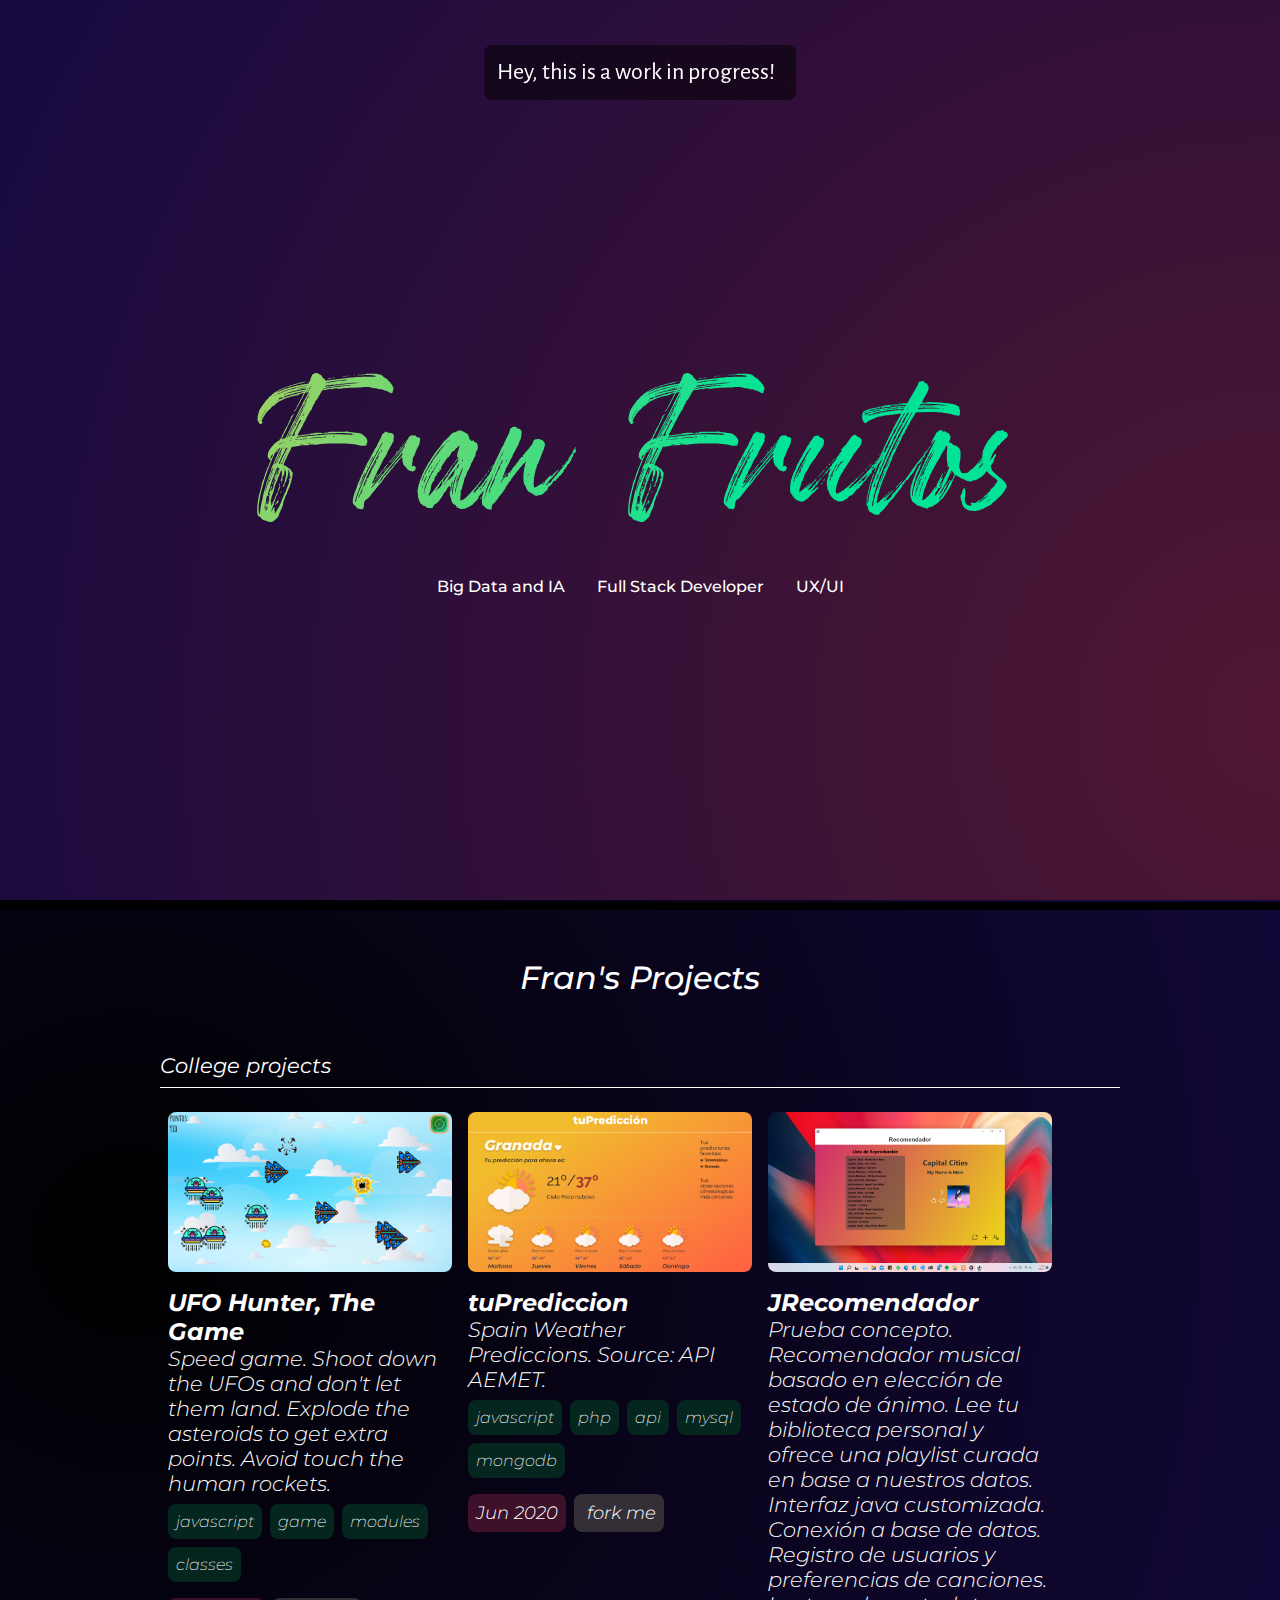
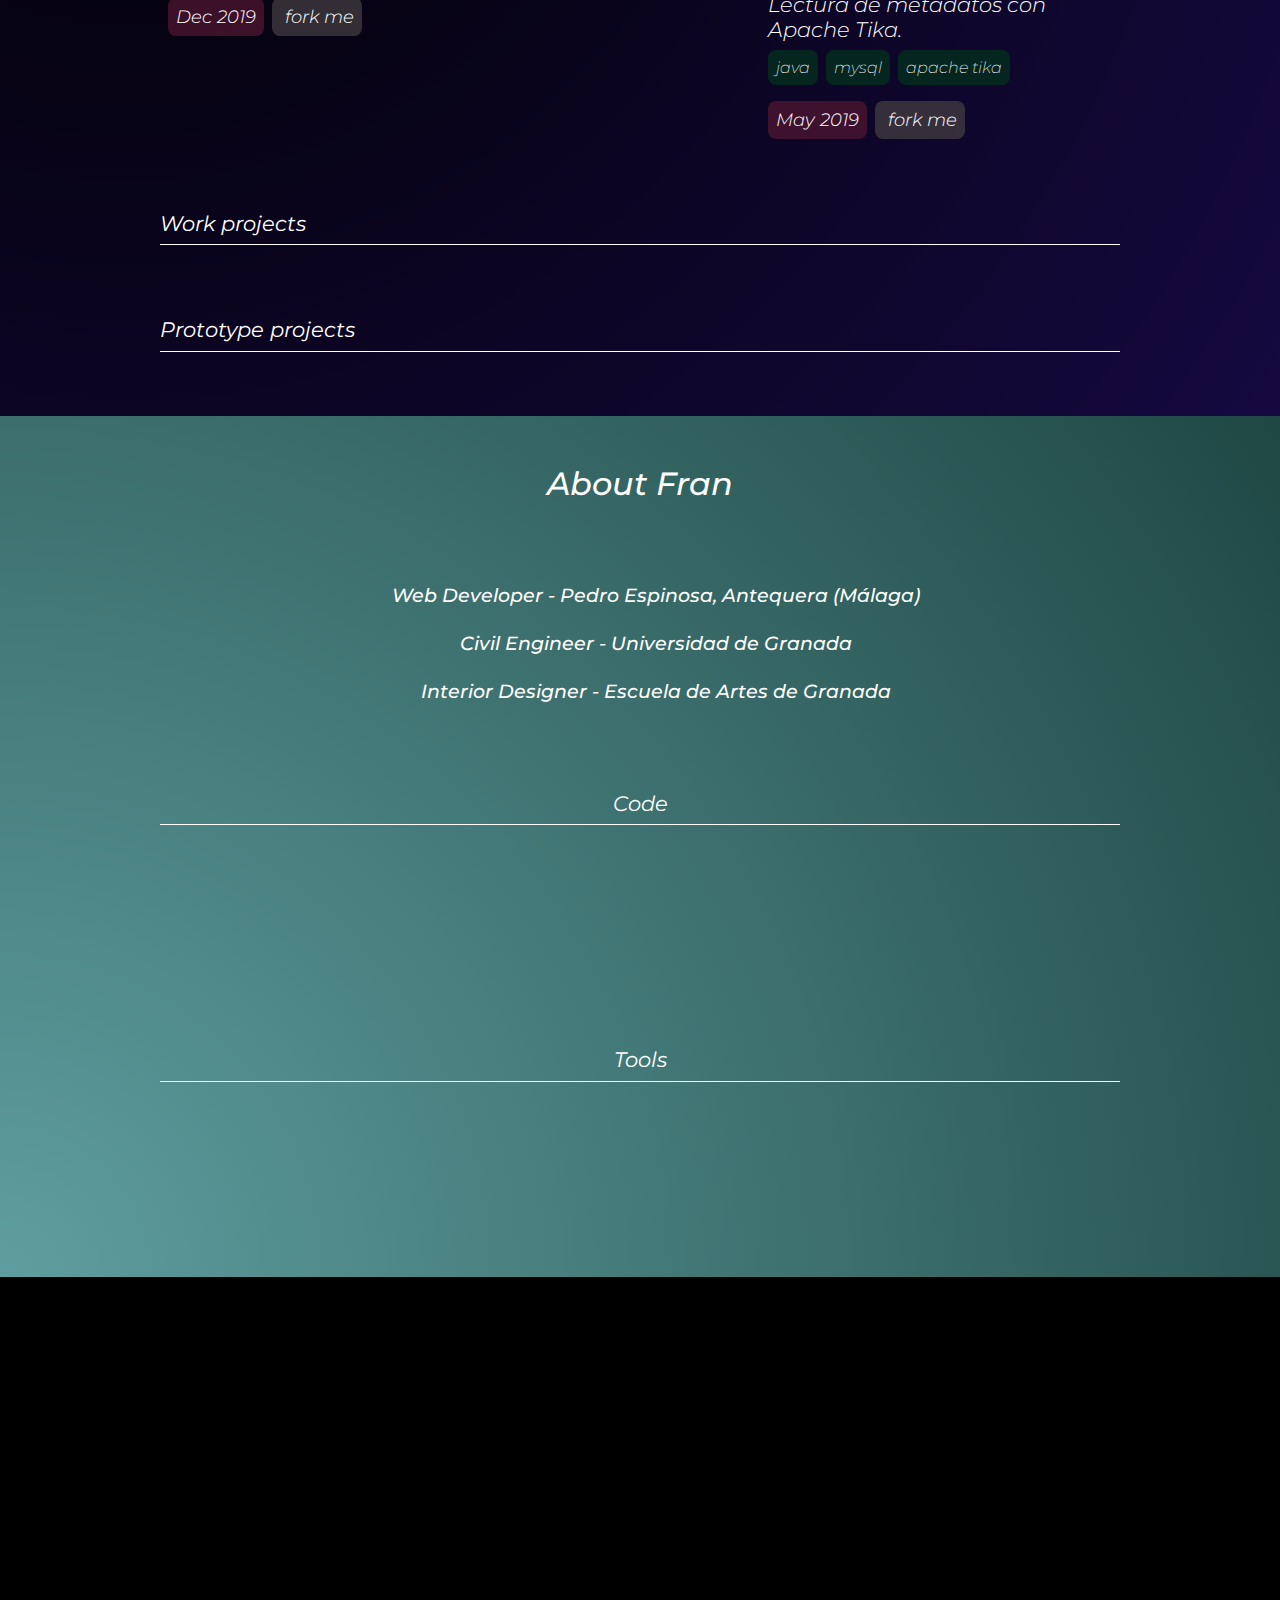
<file: index.html>
<!DOCTYPE html>
<html lang="en">
<head>
    <meta charset="UTF-8">
    <meta name="viewport" content="width=device-width, initial-scale=1.0">
    <title>FranFrutos's Porfolio </title>
    <link rel="stylesheet" href="style.css">
    <link rel="preconnect" href="https://fonts.gstatic.com">
    <link href="https://fonts.googleapis.com/css?family=Archivo+Narrow:regular,italic,500,500italic,600,600italic,700,700italic" rel="stylesheet" />
    <link href="https://fonts.googleapis.com/css?family=Montserrat:100,100italic,200,200italic,300,300italic,regular,italic,500,500italic,600,600italic,700,700italic,800,800italic,900,900italic" rel="stylesheet" />
    <link href="https://fonts.googleapis.com/css2?family=Alegreya+Sans:wght@300&display=swap" rel="stylesheet">
    <link rel="stylesheet" href="https://maxst.icons8.com/vue-static/landings/line-awesome/font-awesome-line-awesome/css/all.min.css">

    <script src="jsStyle.js" defer></script>
    <script src="js.js" defer></script>


<body>

    <div id="warning">Hey, this is a work in progress!<i class="fa fa-times close" aria-hidden="true"></i></div>
    <header>
        <div id="logo" class="">
            <!-- <img src="img/logo.svg" alt=""> -->
        </div>
        <div id="social">
            <a href="http://www.linkedin.com/in/franciscofrutos"><i class="fab fa-linkedin" aria-hidden="true"></i></a>
            <a href="http://www.github.com/franafv"><i class="fab fa-github"></i></a>
            <a href="http://www.instagram.com/infinitos.decimales"><i class="fab fa-instagram"></i></a>
            <a href="http://www.twitter.com/franafv"><i class="fab fa-twitter" aria-hidden="true"></i></a>
        </div>
    </header>
    <div class="radialFather"></div>
    <main>
        <head>
            <div id="welcome" class="ttradialFather ">
                <div id="alCentro">
                    <div id="title" class="radialBackground">Fran Frutos</div>
                    <div id="subtitles">
                        <ul>
                            <li>Big Data and IA</li>
                            <li>Full Stack Developer</li>
                            <li>UX/UI</li>
                        </ul>
                    </div>
                </div>
                <div id="others"></div>
            </div>
        </head>
        <div id="decoration" style=""></div>
        <div id="shadow"></div>
        <div id="projects">
            <h1>Fran's Projects</h1>
            <div id="school">
                <h3>College projects</h3>
                <div class="gallery">
                    <div class="button" disabled style="display: none;">
                        <button class="galleryNext" ><i class="fa fa-chevron-left" aria-hidden="true"></i></button>
                    </div>
                    <div class="items">
                        <div>

                        </div>
                    </div>
                    <div class="button" disabled style="display: none;">
                        <button class="galleryBack" disabled><i class="fa fa-chevron-right" aria-hidden="true"></i></button>
                    </div>
                </div>
            </div>
            <div id="work">
                <h3>Work projects</h3>
                <div class="gallery"></div>

            </div>
            <div id="prototyes">
                <h3>Prototype projects</h3>
                <div class="gallery"></div>
            </div>
        </div>
        <div id="about" >
            <h1>About Fran</h1>
            <div id="skills">
                <ul id="places">
                    <li><i class="fas fa-laptop-code"></i><div>Web Developer - Pedro Espinosa, Antequera (Málaga)</div></li>
                    <li><i class="fas fa-ruler-combined"></i><!-- <i class="fas fa-pencil-ruler"></i> --><div>Civil Engineer - Universidad de Granada</div></li>
                    <li><i class="fas fa-paint-brush"></i><div>Interior Designer - Escuela de Artes de Granada</div></li>
                </ul>
                <h3>Code</h3>
                <ul id="code">
                    <li class="levelA">javascript</li>
                    <li class="levelA">php</li>
                    <li class="levelA">java</li>
                    <li class="levelB">sql</li>
                    <li class="levelB">git</li>
                    <li class="levelC">mongodb</li>
                    <li class="levelA">vscode</li>
                    <li class="levelB">windowsInsider</li>
                    <li class="levelB">apache</li>
                    <li class="levelC">node</li>
                </ul>
                <h3>Tools</h3>
                <ul id="tools">
                    <li class="levelB">figma</li>
                    <li class="levelB">adobeXD</li>
                    <li class="levelA">photoshop</li>
                    <li class="levelC">illustrator</li>
                    <li class="levelB">indesign</li>
                    <li class="levelA">autocad</li>
                    <li class="levelB">sketchUp</li>
                    <li class="levelC">SIG</li>
                    <li class="levelC">v-ray</li>
                </ul>
            </div>
        </div>
        <footer style="height: var(--y);position:relative">
            <h3 style="bottom:0.5rem; position:absolute">2021</h3>
        </footer>
    </main>

</body>
</html>
</file>
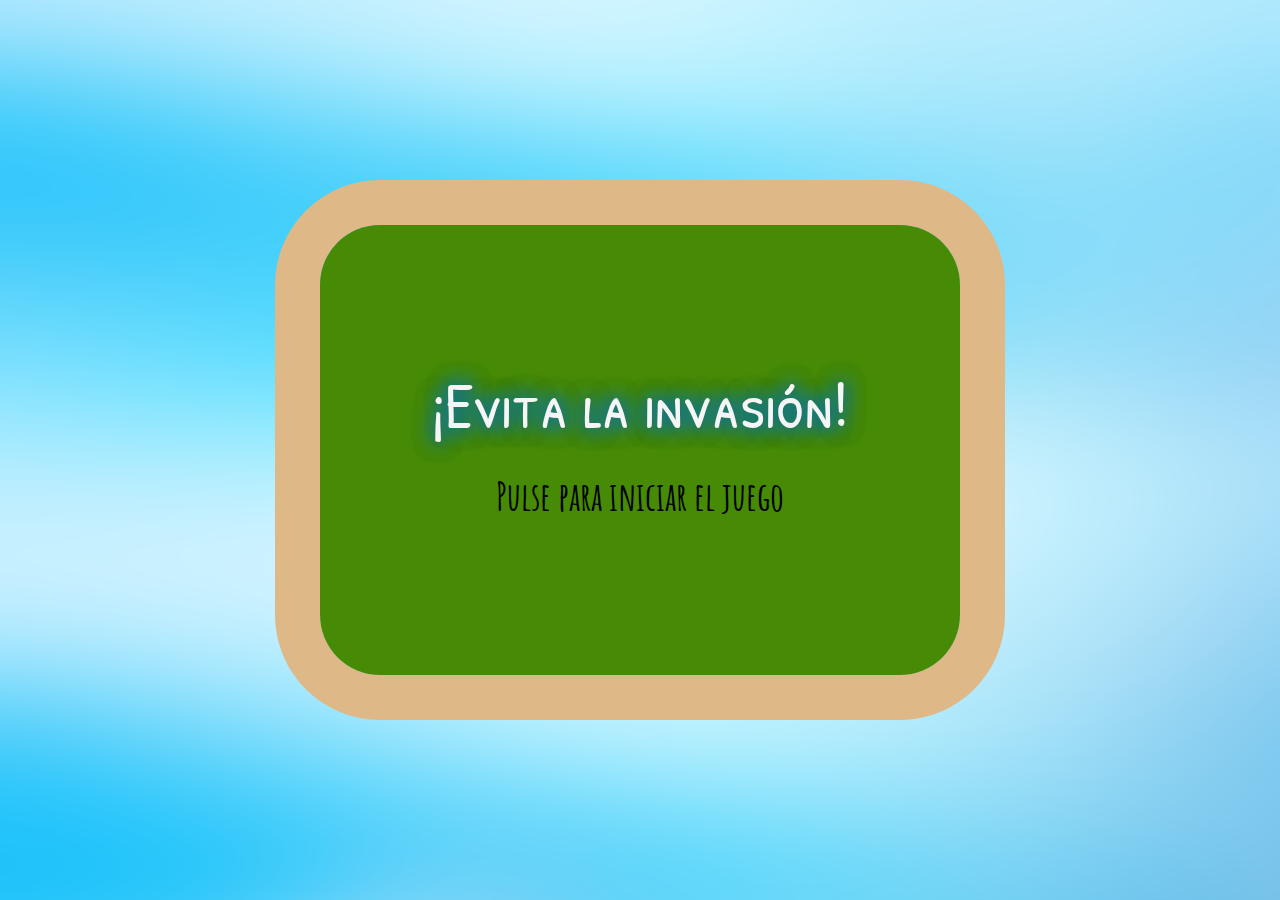
<file: college/cazanaves/index.html>
<!DOCTYPE html>
<html lang="es">
<head>
    <meta charset="UTF-8">
    <meta name="viewport" content="width=device-width, initial-scale=1.0, user-scalable=1.0, minimum-scale=1.0, maximum-scale=1.0">
    <meta http-equiv="X-UA-Compatible" content="ie=edge">
    <meta name="theme-color" content="#3e82f7">
    <script type="module" src="script.js" defer></script>
    <!-- <script src="script.js" defer></script> -->

    <link rel="stylesheet" href="style.css">
    <link rel="stylesheet" href="style2.css">
    <link href="https://fonts.googleapis.com/css?family=Amatic+SC&display=swap" rel="stylesheet">
    <link href="https://fonts.googleapis.com/css?family=Mansalva&display=swap" rel="stylesheet">
    <link href="https://fonts.googleapis.com/css?family=Oswald&display=swap" rel="stylesheet">
    <link href="https://fonts.googleapis.com/css?family=Open+Sans+Condensed:700&display=swap" rel="stylesheet">
    <link href="https://fonts.googleapis.com/css?family=Walter+Turncoat&display=swap" rel="stylesheet">
    <link href="https://fonts.googleapis.com/css?family=Patrick+Hand+SC&display=swap" rel="stylesheet">

    <title>¡Evita la invasión!</title>
</head>
<body>
        <!-- <EMBED SRC="./nyancat.mp3" HIDDEN="true" AUTOSTART="true"> -->
</body>
</html>
</file>
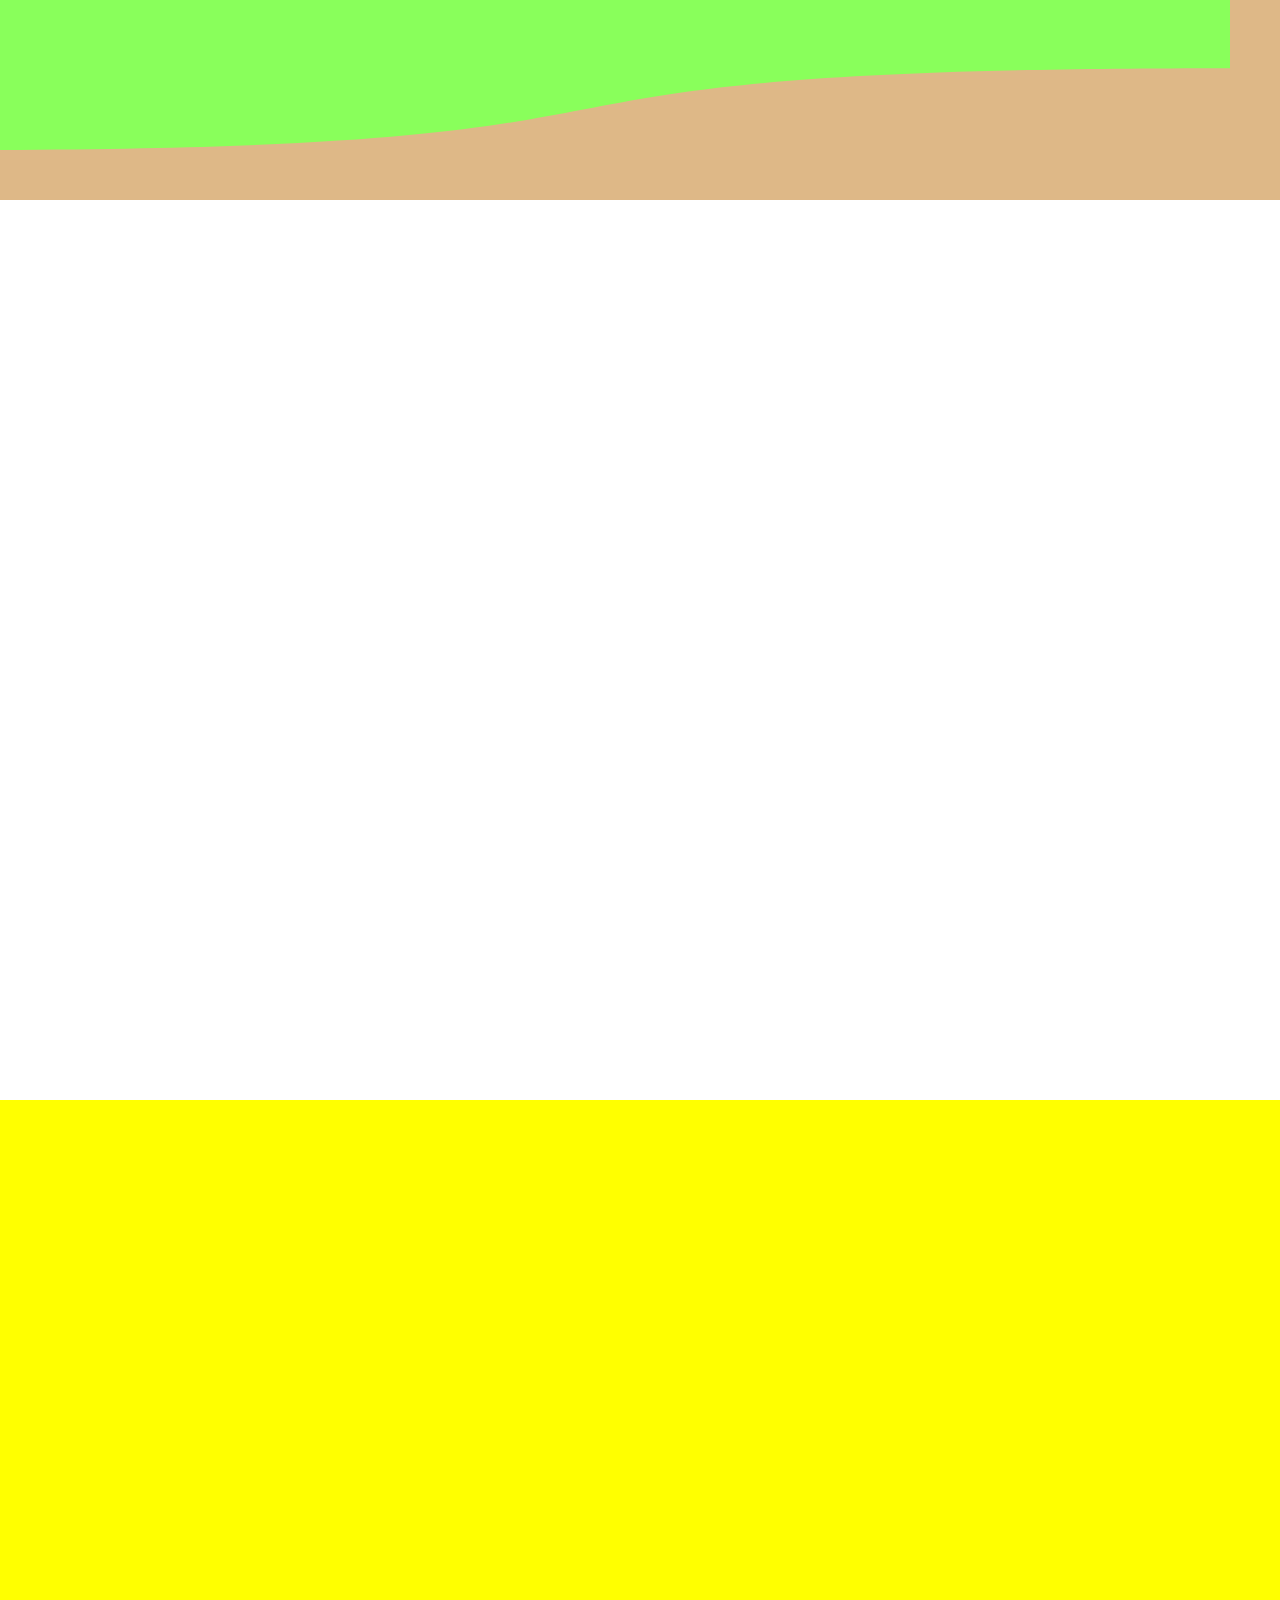
<file: prueba.html>
<!DOCTYPE html>
<html lang="en">
<head>
    <meta charset="UTF-8">
    <meta http-equiv="X-UA-Compatible" content="IE=edge">
    <meta name="viewport" content="width=device-width, initial-scale=1.0">
    <title>Document</title>
    <style>
        body{
            margin: 0;
        }
        .i{
        }
        #i1{
            background-color: blue;
            height: 100vh;
        }
        #i2>:nth-child(2)>div>div{
            /* -webkit-mask-image: linear-gradient(to top, transparent 5%, black 100%);
            mask-image: linear-gradient(to top, transparent 5%, black 100%); */
            mask: none;
            -webkit-mask-position: -50px -50px;
            -webkit-mask-repeat: no-repeat;
            -webkit-mask-size: 100% 100%;
            -webkit-mask-image: url('data:image/svg+xml;utf8,<svg xmlns="http://www.w3.org/2000/svg" viewBox="0 0 1 1.1" preserveAspectRatio="none"><path d="M1,0H0V1.1 C 0.66,1.1,.33,1,1,1 V0 Z"/></svg>');
        }
        #i3{
            background-color: yellow;
            height: 100vh;

        }
        #i4{
            background-color: red;
            height: 100vh;

        }
    </style>
</head>
<body>
    <div id="i1" class="i">
    </div>
    <div id="i2" class="i">
        <div style="height: 100vh;position: relative;">
            <div style="height: 200%;position: relative;top: 0;left: 0;">
                <div style="position: sticky;top: 0%; background-color: burlywood;"> 
                    <div style="height: 100vh;"></div>
                </div>
            </div>
        </div>
        <div style="height: 100vh;position: relative;">
            <div style="height: 200%;position: relative;top: -100%;left: 0;">
                <div style="position: sticky;top: 0;background-color: rgb(137, 255, 91);">
                <!-- <div style="position: sticky;top: 0;background-color: black; -webkit-mask-position: 10;-webkit-mask-image: url('data:image/svg+xml;utf8,<svg xmlns="http://www.w3.org/2000/svg" viewBox="0 0 1 1.1" preserveAspectRatio="none"><path d="M1,0H0V1.1 C 0.66,1.1,.33,1,1,1 V0 Z"/></svg>');mask-po"*/> -->
                    <div style="height: 100vh;"></div>
                </div>
            </div>
        </div>
    </div>
    <div id="i3" class="i">
    </div>
    <div id="i4" class="i">
    </div>
</body>
</html>
</file>
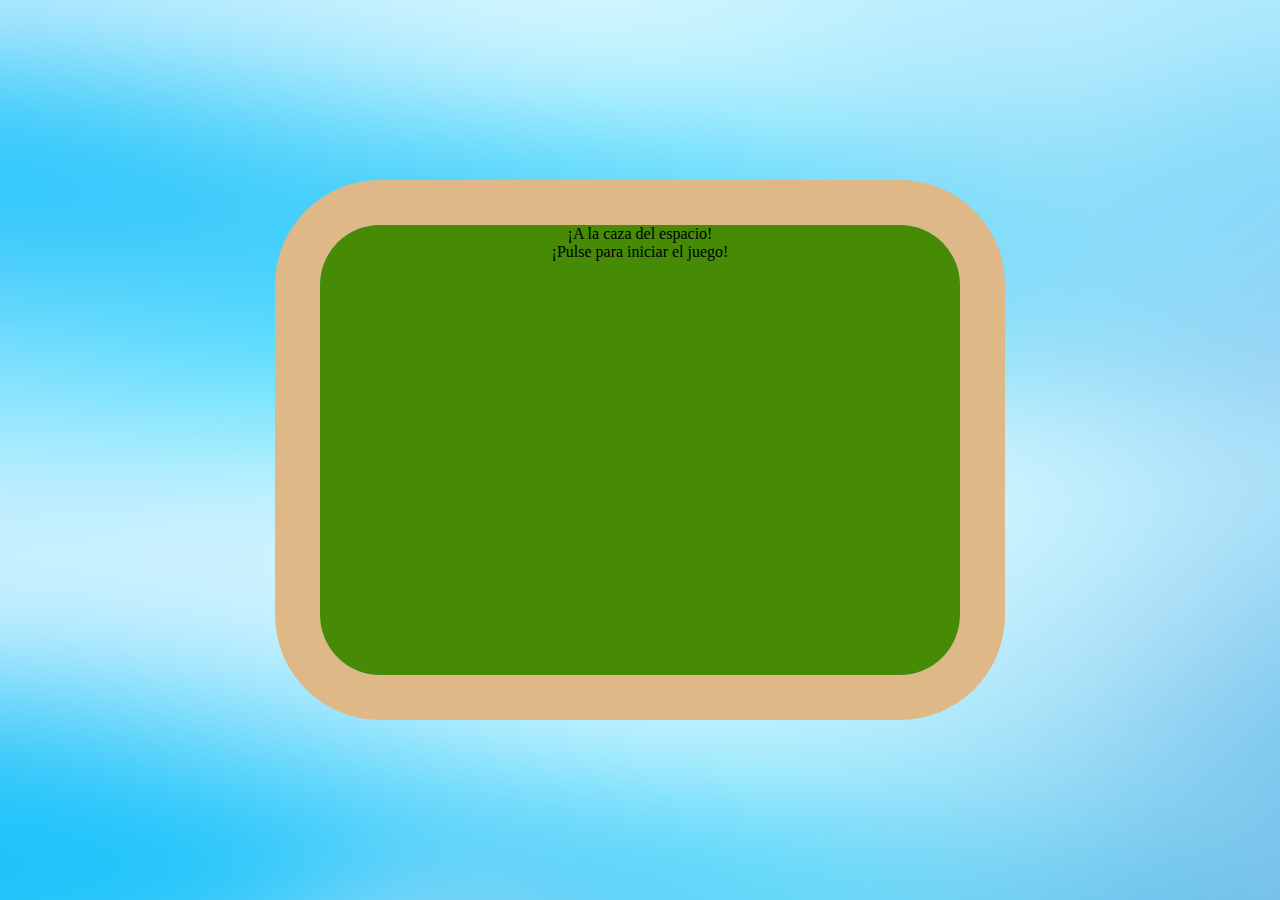
<file: college/cazanaves/img/fondo/index3.html>
<!DOCTYPE html>
<html lang="es">
<head>
<meta name="viewport" content="width=device-width, initial-scale=1">
<link href="https://fonts.googleapis.com/css?family=Amatic+SC&display=swap" rel="stylesheet">
<link href="https://fonts.googleapis.com/css?family=Mansalva&display=swap" rel="stylesheet">
<link href="https://fonts.googleapis.com/css?family=Oswald&display=swap" rel="stylesheet">
<link href="https://fonts.googleapis.com/css?family=Open+Sans+Condensed:700&display=swap" rel="stylesheet">
<link href="https://fonts.googleapis.com/css?family=Walter+Turncoat&display=swap" rel="stylesheet">
<link href="https://fonts.googleapis.com/css?family=Patrick+Hand+SC&display=swap" rel="stylesheet">

<style>
    body{
        overflow: hidden;
        margin: 0px;
        /* min-width: 720px;
        min-height: 720px; */
    }
    /* 
    * {
    box-sizing: border-box;
    } */
    :root{
        --colorfondomenu: rgb(70, 138, 6);
        --colorfondomenuborde:rgb(222, 184, 135) ;
        /* --colorfondomenuborde:burlywood ; */
    }
    #menulayer{
        height: 100vh;
        width: 100vw;
        position: absolute;
        /* background-color: antiquewhite; */
        text-align: center;
        vertical-align: middle;
        background-image: url("./World.png");
    }
    #menu{  
        height: 50vh;   
        /* min-height: 300px; */
        /* max-height: 500px; */
        width: 50vw;
        /* max-width: 650px;*/
        /* min-width: 500px; */
        position: relative;
        top: 50%;
        left: 50%;
        transform: translate(-50%, -50%);
        background-color:  var(--colorfondomenu);
        border-radius: 60px;
        /* border: 5vh solid var(--colorfondomenuborde); */
        box-shadow: 0px 0px 0px 5vmin var(--colorfondomenuborde);
        border-width: 20px;
        text-align: center;
        vertical-align: middle;


        background: linear-gradient(-45deg, rgb(70, 138, 6), #23a6d5, #23d5ab,  rgb(70, 138, 6),rgb(70, 138, 6));
	    background-size: 400% 400%;
	    animation: gradientBG 20s ease infinite;
    }
    @keyframes gradientBG {
	    0% {
		    background-position: 0% 50%;
	    }
	    50% {
		    background-position: 100% 50%;
	    }
	    100% {
		    background-position: 0% 50%;
	    }
    }
    #title{
        position: relative;
        top: 35%;
        /* left: 50%; */
        /* transform: translate(-50%, -50%); */
        font-family: 'Mansalva', cursive;
        font-family: 'Oswald', sans-serif;
        font-family: 'Amatic SC', cursive;
        font-family: 'Walter Turncoat', cursive;
        font-family: 'Patrick Hand SC', cursive;
        line-height: 0.7;
        /* font-weight: bold; */
        /* font-size: 80px; */
        font-size: 5vw;
        color: whitesmoke;
        /* text-shadow: 1px 1px 50px rgb(0, 0, 0), 1px 1px 50px rgb(0, 0, 0); */
        text-shadow: -1px -1px 20px rgb(22, 120, 138), 1px -1px 20px rgb(22, 120, 138), -1px 1px 20px rgb(22, 120, 138), 1px 1px 20px rgb(22, 120, 138);
        /* text-shadow: -10px -10px 0px rgb(0, 0, 0) 10px -10px 50px rgb(0, 0, 0) -10px 10px 50px rgb(0, 0, 0) 10px 10px 50px rgb(0, 0, 0); */
        animation: titleanimation 5s linear 0s infinite /*alternate*/ ;
    }

    /* #tStart1{
        position: relative;
        top: 30%;
        background-color: brown;
    } */

    #tStart1{
        /* font-family: 'Oswald', sans-serif; */
        font-family: 'Amatic SC', cursive;
        position: relative;
        top: 45%;
        color:  rgba(0,0,0);
        /* font-family: 'Open Sans Condensed', sans-serif; */
        font-weight: bold;
        font-size: 1.5vw;
        /* text-shadow: 10px 10px 50px rgba(58, 169, 243); */
        transition: all 4s ease;
        /* animation: subtitleanimation 2s linear 0s infinite alternate ; */
        /* animation: name duration timing-function delay iteration-count direction fill-mode;     */
    }
    @keyframes titleanimation{
        25%{
            /* text-shadow: 1px 1px 10px;  */
            /* text-shadow: -1px -1px 10px rgb(207, 245, 40), 1px -1px 10px  rgb(207, 245, 40), -1px 1px 10px  rgb(207, 245, 40), 1px 1px 10px  rgb(207, 245, 40); */
            
            /* text-shadow: -1px -1px 20px rgb(40, 214, 245), 1px -1px 20px  rgb(40, 214, 245), -1px 1px 20px  rgb(40, 214, 245), 1px 1px 20px  rgb(40, 214, 245); */
            transform: translate(-2%, 40%);
        }
        50%{
            /* text-shadow: -1px -1px 20px rgb(105, 245, 40), 1px -1px 20px  rgb(105, 245, 40), -1px 1px 20px  rgb(105, 245, 40), 1px 1px 20px  rgb(105, 245, 40); */
            
            /* text-shadow: 1px 1px 10px rgb(105, 245, 40);  */
        }
        50%{
            /* text-shadow: -1px -1px 20px rgb(40, 214, 245), 1px -1px 20px  rgb(40, 214, 245), -1px 1px 20px  rgb(40, 214, 245), 1px 1px 20px  rgb(40, 214, 245); */
            transform: translate(2%, 2%);

            /* text-shadow: 1px 1px 10px rgb(40, 214, 245);  */
        }     
        75%{
            /* text-shadow: -1px -1px 20px rgb(22, 120, 138), 1px -1px 20px rgb(22, 120, 138), -1px 1px 20px rgb(22, 120, 138), 1px 1px 20px rgb(22, 120, 138); */
            transform: translate(8%, 50%);

            /* text-shadow: 1px 1px 10px rgb(0, 0, 0,0.5); */
            /* transform: scale(1.2); */
            /* text-shadow: 5px 5px 40px  rgba(58, 169, 243, 0.6),-5px 5px 40px  rgba(58, 169, 243, 0.6),5px -5px 40px  rgba(58, 169, 243, 0.6),-5px -5px 40px  rgba(58, 169, 243, 0.6); */
        }
        100%{
            transform: translate(0%, 0%);

        }
    }
    /* @keyframes subtitleanimation{ */
        #tStart1:hover{
        /* to{ */
            /* color: black; */
            transform: scale(1.5);
            /* text-shadow: 5px 5px 40px  rgba(58, 169, 243, 0.6),-5px 5px 40px  rgba(58, 169, 243, 0.6),5px -5px 40px  rgba(58, 169, 243, 0.6),-5px -5px 40px  rgba(58, 169, 243, 0.6); */

        /* } */
        }
    /* } */
    .menu {
        /* padding: 10vh; */
        background-color: green;
        transition: transform .2s;
        border-radius: 50px;
        text-align:center;
        vertical-align: middle; 
        margin:200px;
        /* margin: 0 auto;
        height: 200px;
        width: 300px; */
        /* position: absolute; */
        /* position: sticky; */
        /* top: 0; */
        box-shadow: 0px 0px 100px 0px blue;
    }
    .zoom {
        position: relative;
        top: 50%;
        left: 50%;
        transform: translate(-50%, -50%);
    }

    .menu:hover {
    -ms-transform: scale(1.5); /* IE 9 */
    -webkit-transform: scale(1.5); /* Safari 3-8 */
    transform: scale(1.5); 
    }
    /* #tStart1{
        font-family: 'Oswald', sans-serif;
        position: relative;
        color:  rgba(58, 169, 243);
        font-family: 'Open Sans Condensed', sans-serif;
        font-weight: bold;
        font-size: 120px;
    }
    /*
    #tStart2{
        font-family: 'Open Sans Condensed', sans-serif;
        font-weight: bold;
        position: relative;
        z-index: -1;
        font-size: 120px;
        color:  rgba(58, 169, 243);
        -webkit-text-stroke: 15px rgb(127, 235, 145);
        text-shadow: 5px 5px 40px  rgba(58, 169, 243, 0.6),-5px 5px 40px  rgba(58, 169, 243, 0.6),5px -5px 40px  rgba(58, 169, 243, 0.6),-5px -5px 40px  rgba(58, 169, 243, 0.6);
        box-shadow: 0px 0px 50px 60px blue;
    } */

</style>
</head>
<body>
<div id="menulayer">
        <div id="menu">
            <div id="titleGame">¡A la caza del espacio!</div>
            <div id="titleStart">¡Pulse para iniciar el juego!</div>
            <!-- <div id="tStart2">¡Pulse para iniciar el juego!</div> -->
        </div>
</div>
</body>
</html>

<!-- 
<div class="menu">
        <div class="zoom">        
                <div id="tStart1">¡Pulse para iniciar el juego!</div>
                <div id="tStart2">¡Pulse para iniciar el juego!</div>
        </div>
</div>
<br><br><br><br><br><br><br><br><br><br><br><br>
<br><br><br><br><br><br><br><br><br><br><br><br>
<br><br><br><br><br><br><br><br><br><br><br><br>


shdfhjfhjdfh -->
</file>
<file: style.css>
@media (min-width: 576px) {
    #title{
        font-size: 15rem !important;
    }
}
@media (max-height:576px){
    #title{
        font-size: 10rem !important;
    }
}

*{
    margin:0;
    box-sizing: border-box;
    color:white;
    user-select: none;
}
body{
background-color: #000000;
}

#warning{
    position: fixed;
    left: 50%;
    top:5%;
    z-index: 1000;
    padding: 0.8rem;
    display: flex;
    user-select: text;
    font-size: 1.5rem;
    font-family: 'Alegreya Sans', sans-serif;
    border-radius: 0.5rem;
    color:white;
    background-color: rgba(0, 0, 0, 0.5);
    backdrop-filter: blur(5px);
    transform: translate(-50%);
    -webkit-transform: translate(-50%);
    -moz-transform: translate(-50%);
    -ms-transform: translate(-50%);
    -o-transform: translate(-50%);
    -webkit-border-radius: 0.5rem;
    -moz-border-radius: 0.5rem;
    -ms-border-radius: 0.5rem;
    -o-border-radius: 0.5rem;
}
#warning i {
    padding-left: 0.5rem;
    cursor: pointer;
}


:root{
    --x: 100vw;
    --y: 100vh;
}
@font-face {
  font-family: font;
  src: url(fonts/Garland.subset.otf)
}

header{
    z-index: 500;
    position: fixed;
    margin: 0rem 0rem;
    padding: 1rem 1rem;
    width: 100%;
    color: aliceblue;
    display: flex;
    justify-content: space-between;
    font-size: 2rem;
    transition: 0,25s;
    -webkit-transition: 0,25s;
    -moz-transition: 0,25s;
    -ms-transition: 0,25s;
    -o-transition: 0,25s;
}
#logo{
    opacity: 0;
    height: 2rem;
    transition: 1s;
    -webkit-transition: 1s;
    -moz-transition: 1s;
    -ms-transition: 1s;
    -o-transition: 1s;
}
#logo img{
    height: 100%;
}
#social{
    border-radius: 0.5rem;
    padding: 0.5rem;
    -webkit-border-radius: 0.5rem;
    -moz-border-radius: 0.5rem;
    -ms-border-radius: 0.5rem;
    -o-border-radius: 0.5rem;
}
#social i{
    color: rgba(240, 248, 255, 0.795);
    transition: 0.5s;
    -webkit-transition: 0.5s;
    -moz-transition: 0.5s;
    -ms-transition: 0.5s;
    -o-transition: 0.5s;
}
#social i:hover{
    color:rgb(255, 255, 255);
    text-shadow: rgb(73, 90, 242) 0px 0px 1rem;
}

main{
    width: 100%;
}
#welcome{
    position: relative;
    min-height: var(--y);
    width: 100%;
    background-color: #150940;
    background-image: /*linear-gradient(135deg,#210e661c,#15094052 20%),*/
    radial-gradient(circle at 100% 80%,#501731/*#dd370e*/,#00000000 );

    /*padding-top: clamp(0px, calc( var(--y) / 3), 20vw);*/




    top: 0;
    position: sticky;
}
.radialFather{
    width: 100%;
    height: var(--y);
    position: absolute;
    z-index: 1;
}
#alCentro{
    width: 100%;
    position: absolute;
    top: 50%;
    left: 50%;
    transform: translate(-50%,-50%);
    -webkit-transform: translate(-50%,-50%);
    -moz-transform: translate(-50%,-50%);
    -ms-transform: translate(-50%,-50%);
    -o-transform: translate(-50%,-50%);
}
#title{
    font-family: 'font';
    background-clip: text;
    -webkit-background-clip: text; 
    -webkit-text-fill-color: transparent;
    font-size: 10rem;
    text-align: center;
    overflow: hidden;
    /* line-height: 10rem; */
}
#subtitles{
    color: aliceblue;
    font-family: Montserrat;
    font-weight: 500;
    animation: fadein 0.5s ease 2s ;
    -webkit-animation: fadein 2s ease 1s ;
    animation-fill-mode:both;
    padding-bottom: 1rem
}
#subtitles ul{
    padding: 0px;
    display: flex;
    justify-content: center ;
}
#subtitles ul li{
    list-style: none;
    padding: 0 1rem;
}
@keyframes fadein{
    from{
        opacity: 0;
    }
    to {
        opacity: 1;
    }
}
.radialBackground{
    background: radial-gradient(circle at 50% 50%, #F2C849 0%, rgba(255,129,0,0) 50%);
    background-size: calc( var(--x) * 2) calc( var(--y) * 2);
    /*double's element size*/
    background-color:/*rgb(242, 231, 75)*/ rgb(1, 228, 151);
    background-repeat: no-repeat;
    background-position:  calc( var(--x) * -1) calc( var(--y) * -1);
    transition: background-position 0.5s;
    -webkit-transition: background-position 0.5s;
    -moz-transition: background-position 0.5s;
    -ms-transition: background-position 0.5s;
    -o-transition: background-position 0.5s;
}
#decoration{
    position:relative;
    height: 2px;
    margin-bottom: 0.5rem;
    background-color: #150940;
    background-image:radial-gradient(circle at 10% 20%,#000000,#10073000 );

}
#shadow{
    height: 600px;
    width: 100%;
    position: absolute;
    top: calc(var(--y) - 550px);
    background-image:  linear-gradient(0deg, rgba(2,0,36,1) 0%, rgba(255,255,255,0) 46%);
    opacity: 0;
}
#projects,#about{
    position: relative;
    background-color: #150940;
    background-image:radial-gradient(circle at 10% 30%,#000000,#00000000 );
    background-attachment: scroll;
    font-family: Montserrat;
    font-weight: 300;
    font-style: italic;
    padding-top: 3rem;
    width: 100%;
    justify-items: center;
    position: relative;
}
#projects{
/*     box-shadow: 0px -100px 500px #000000AF;
 */}
#projects>div,#about>div{
    width: 80%;
    max-width: 60rem;
    margin: 0 auto;
    padding-bottom: 2rem;
}
#projects h1,#about h1{
    font-weight: 500;
    font-size: 2rem;
    text-align: center;   
    margin-bottom: 3rem;
}
#projects h3,#about h3{
    font-weight: 400;
    font-style: italic;
    font-size: 1.3rem;
    border-bottom: 1px solid white;
    line-height: 200%
}
.gallery{
    padding: 1rem 0rem;
    display: flex;
    color: #000000;
/*     height: 400px;
 */    justify-content: space-around;
}
.gallery .button{
    display: flex;
    align-items: center;
    padding: 1rem;
}
.gallery .button>button{
    font-size: 2rem;
    background: none;
    border:none;
}
.gallery .items{
    flex-grow: 1;
    display: flex;
    /* overflow: hidden; */
    overflow-x: scroll;
    /* background-color: #F2C849; */
}
.gallery .items::-webkit-scrollbar{
    /*display: none;*/
      height: 5px;

}
.gallery .items::-webkit-scrollbar-track{
    background-color: rgb(62, 73, 119);
}
.gallery .items::-webkit-scrollbar-thumb{
    background-color: rgb(138, 141, 150);
}
.gallery .items>div{
    display: flex;
}
.gallery .items>div>a{
    text-decoration: none;
}
.gallery .items>div>a>div{
    width: 300px;
   /*  background-color:#501731 ; */
    /* border: 1px solid black; */
    padding: 0.5rem;
    transition: 0.5s;
    -webkit-transition: 0.5s;
    -moz-transition: 0.5s;
    -ms-transition: 0.5s;
    -o-transition: 0.5s;
}
.gallery .items>div>a>div>img{
    width: 100%;
    height: 10rem;
        object-fit: cover;
    border-radius: 0.5rem;
    -webkit-border-radius: 0.5rem;
    -moz-border-radius: 0.5rem;
    -ms-border-radius: 0.5rem;
    -o-border-radius: 0.5rem;
    transition: 0.5s;
}
.gallery .items>div>a>div:hover>img{
    transform: scale(1.05);
    -webkit-transform: scale(1.05);
    -moz-transform: scale(1.05);
    -ms-transform: scale(1.05);
    -o-transform: scale(1.05);
}
.gallery h2{
    padding-top: 0.5em;
}
.gallery p{
    font-size: 1.3rem;
}
.tags{
margin: 0.5rem 0;
}
.tag{
    font-weight: 200;
    margin-right: 0.5rem;
    margin-bottom: 0.5rem;
    padding: 0.5rem;
    background-color: #05251f;
    display: inline-block;
    border-radius: 0.5rem;
}
.date{
    font-size: large;
    font-weight: 300;
    margin-right: 0.5rem;
    margin-bottom: 0.5rem;
    padding: 0.5rem;
    background-color: #501731bb;
    display: inline-block;
    border-radius: 0.5rem;
}
.repository{
    font-size: large;
    font-weight: 300;
    margin-right: 0.5rem;
    margin-bottom: 0.5rem;
    padding: 0.5rem;
    background-color: #443f41bb;
    display: inline-block;
    border-radius: 0.5rem;
    transition: 0.5s;
}
.repository i{
    margin-right: 0.3rem;
}
.repository a{
    text-decoration: none;
}
.repository:hover{
    text-shadow: rgb(73, 90, 242) 0px 0px 1rem;
    box-shadow: rgba(73, 90, 242, 0.637) 0px 0px 2rem;;
}

#about{
    background-color: cadetblue;
    background-image: linear-gradient(135deg,#210e661c,#15094052 20%);
    background-image: radial-gradient(circle at 0% 100%,cadetblue,#05251f 80%);
    background-size: 200%;
}
#about>div{
    text-align:-webkit-center;
}
#skills ul{
    padding: 3rem;
    padding-bottom: 4rem;
    text-align: center;
}
#skills li{
    font-weight: 500;
    padding: 0.5rem;
    margin:0.5rem;
    list-style: none;
    display: flex;
    align-items: center;
    border-radius: 0.5rem;
    -webkit-border-radius: 0.5rem;
    -moz-border-radius: 0.5rem;
    -ms-border-radius: 0.5rem;
    -o-border-radius: 0.5rem;
}
@media (max-width:576px){
    #places{
        padding-left: 0rem!important;
        padding-right: 0rem!important;
        max-width: 100%!important;
    }
}
#places{
    padding-top: 1rem!important;
    padding-bottom: 4rem!important;
    max-width: 80%;
}
#places div{
    flex-grow: 1;
    text-align: center;
}

#places i{
    font-size: 3rem;
    padding-right: 2rem;
}
#tools , #code{
    display: flex;
    width: initial;
    flex-flow: wrap;
    justify-content: center;
}
#tools li, #code li {
    opacity: 0;
    transition-property: opacity;
}
#places{
    font-size: 1.2rem;
}
.levelA{
    background-color: rgb(59, 226, 59);
    color: rgb(54, 54, 54);
    font-weight: 600!important;
    transition-delay: 0s;
    transition-duration: 500ms;
}
.levelB{
    background-color: rgba(243, 240, 82, 0.8);
    color: rgb(15, 15, 15);
    font-weight: 500!important;
    transition-delay: 0.5s;

    transition-duration: 1300ms;
}
.levelC{
    background-color: rgba(248, 66, 66, 0.4);
    font-weight: 300!important;
    transition-delay: 1s;
    transition-duration: 2000ms;
}
footer{
    position: relative;
    font-family: Montserrat;
    font-weight: 300;
    font-style: italic;
    padding-top: 3rem;
    width: 100%;
    justify-items: center;
}
footer h3{
    text-align: center;
    width: 100%;
    font-weight: 200;
    font-size: 1rem;
    padding: 0.5rem;
}
</file>
<file: college/cazanaves/style.css>
/*Fondos para los niveles*/
.background {
    width: 100vw;
    height: 100vh;
    overflow: hidden;
}
#fg1 {
    position: absolute;
    z-index: -1;
    background-image: url("./img/fondo/nubes grandes.png");
    background-position: left botton;
    background-size: calc(100vh*4001/1081) 100vh;
    background-repeat: repeat-x;
    animation: animatedBackground23 25s linear infinite;
}
#fm1 {
    position: absolute;
    z-index: -2;
    background-image: url("./img/fondo/nubes medias.png");
    background-size: calc(100vh*2201/1081) 100vh;
    background-repeat: repeat-x;
    animation: animatedBackground24 7s linear infinite;
}
#fp1 {
    position: absolute;
    z-index: -3;
    background-image: url("./img/fondo/nubes pequenas.png");
    background-size: calc(50vh*2201/1081) 50vh;
    background-repeat: repeat;
    animation: animatedBackground25 30s linear infinite;
}
#f1 {
    position: absolute;
    z-index: -4;
    /* background-image: url(https://davidwalsh.name/demo/bg-clouds.png); */
    background-image: url("./img/fondo/World.png");
    background-position: left botton;
    background-repeat: repeat-x;
}
/* Animaciones para los fondos */
@keyframes animatedBackground25 {
	from { background-position: 0 0; }
	to { background-position: calc(-50vh*2201/1081) 0 }
}
@keyframes animatedBackground24 {
	from { background-position: 0 0; }
	to { background-position: calc(-100vh*2201/1081) 0 }
}
@keyframes animatedBackground23 {
	from { background-position: 0 0; }
	to { background-position: calc(-100vh*4001/1081) 0 }
}

/* Bichos */
.ufo {
    background-image: url("img/sprite/ufo/ufo.gif");
    background-size: contain;
    background-position: right 0%;
    background-repeat: no-repeat;
    position: absolute;
    animation-name: example;
    /* animation-delay: -2s; */
    animation-iteration-count: 1;
}
.joey{
    background-image: url("img/sprite/rocket/rocket.gif");
    background-size: 100% 100%;
    position: absolute;
    animation-name: example;
    /* animation-delay: -2s; */
    animation-iteration-count: 1;
}
.comet{
    background-image: url("img/sprite/comet/comet.gif");
    background-size: 100% 100%;
    position: absolute;
    animation-name: example2;
    /* animation-delay: -2s; */
    animation-iteration-count: 1;
}
@keyframes example {
    0%   {left:-100px; /*top:0px;*/}
    100%  {left:100%; /*top:0px;*/}
}
@keyframes example2 {
    0%   {left:-100px}
    100%  {left:100%; top:90%;}
}
</file>
<file: college/cazanaves/style2.css>
body{
    overflow: hidden;
    margin: 0px;
    background-image: url("./img/fondo/World.png");
}
/* 
* {
box-sizing: border-box;
} */
:root{
    --colorfondomenu: rgb(70, 138, 6);
    --colorfondomenuborde:rgb(222, 184, 135) ;
    /* --colorfondomenuborde:burlywood ; */
}
#menulayer{
    height: 100vh;
    width: 100vw;
    position: absolute;
    text-align: center;
    vertical-align: middle;
    /* background-image: url("./img/fondo/World.png"); */
    z-index: 2;
}
#menu{
    height: 50vh;   
    width: 50vw;
    position: relative;
    top: 50%;
    left: 50%;
    transform: translate(-50%, -50%);
    z-index: 2;
    border-radius: 60px;
    /* border: 5vh solid var(--colorfondomenuborde); */
    box-shadow: 0px 0px 0px 5vmin var(--colorfondomenuborde);
    border-width: 20px;
    text-align: center;
    vertical-align: middle;
    background: linear-gradient(-45deg, rgb(70, 138, 6), #23a6d5, #23d5ab,  rgb(70, 138, 6),rgb(70, 138, 6));
    background-size: 400% 400%;
    animation: gradientBG 20s ease infinite;

    font-family: 'Amatic SC', cursive;

}
@keyframes gradientBG {
    0% {
        background-position: 0% 50%;
    }
    50% {
        background-position: 100% 50%;
    }
    100% {
        background-position: 0% 50%;
    }
}
#titleGame{
    position: relative;
    top: 35%;
    /* left: 50%; */
    /* transform: translate(-50%, -50%); */
    font-family: 'Amatic SC', cursive;
    font-family: 'Patrick Hand SC', cursive;
    line-height: 0.7;
    font-size: 5vw;
    color: whitesmoke;
    text-shadow: -1px -1px 20px rgb(22, 120, 138), 1px -1px 20px rgb(22, 120, 138), -1px 1px 20px rgb(22, 120, 138), 1px 1px 20px rgb(22, 120, 138);
    animation: titleGameanimation 5s linear 0s infinite /*alternate*/ ;
}
@keyframes titleGameanimation{
    25%{        
        /* text-shadow: -1px -1px 20px rgb(40, 214, 245), 1px -1px 20px  rgb(40, 214, 245), -1px 1px 20px  rgb(40, 214, 245), 1px 1px 20px  rgb(40, 214, 245); */
        transform: translate(-2%, 40%);
    }
    50%{
        /* text-shadow: -1px -1px 20px rgb(105, 245, 40), 1px -1px 20px  rgb(105, 245, 40), -1px 1px 20px  rgb(105, 245, 40), 1px 1px 20px  rgb(105, 245, 40); */
    }
    50%{
        /* text-shadow: -1px -1px 20px rgb(40, 214, 245), 1px -1px 20px  rgb(40, 214, 245), -1px 1px 20px  rgb(40, 214, 245), 1px 1px 20px  rgb(40, 214, 245); */
        transform: translate(2%, 2%);
    }     
    75%{
        /* text-shadow: -1px -1px 20px rgb(22, 120, 138), 1px -1px 20px rgb(22, 120, 138), -1px 1px 20px rgb(22, 120, 138), 1px 1px 20px rgb(22, 120, 138); */
        transform: translate(8%, 50%);
    }
    100%{
        transform: translate(0%, 0%);
    }
}
#titleStart{
    font-family: 'Amatic SC', cursive;
    position: relative;
    top: 45%;
    color:  rgba(0,0,0);
    font-weight: bold;
    font-size: 3vw;
    /* text-shadow: 10px 10px 50px rgba(58, 169, 243); */
    transition: all 3s ease;
    /* animation: subtitleanimation 2s linear 0s infinite alternate ; */
    /* animation: name duration timing-function delay iteration-count direction fill-mode;     */
}

/* @keyframes subtitleanimation{ */
    #titleStart:hover{
    /* to{ */
        /* color: black; */
        transform: scale(1.5);
        /* text-shadow: 5px 5px 40px  rgba(58, 169, 243, 0.6),-5px 5px 40px  rgba(58, 169, 243, 0.6),5px -5px 40px  rgba(58, 169, 243, 0.6),-5px -5px 40px  rgba(58, 169, 243, 0.6); */

    /* } */
    }
#titleMenu{
    font-family: 'Amatic SC', cursive;
    position: relative;
    top: 10%;
    color:  rgba(0,0,0);
    font-weight: bold;
    font-size: 5vw;
}
#selectNivel{
    font-family: 'Amatic SC', cursive;
    position: relative;
    top: 8%;
    color:  rgba(0,0,0);
    font-weight: bold;
    font-size: 3vw;
}
#selectNivel > div:first-child > *, #selectNivel > div:last-child > *, #fblock > *{
    font-size: 2.5vw;
    padding: 1.5vmin;
    display: inline-block;
    transition: all 1.5s ease;

}
#fblock > *{
    padding: 1.5vmin 4vmin;
}
#fblock{
    font-family: 'Amatic SC', cursive;
    position: relative;
    top: 5%;
    color:  rgba(0,0,0);
    font-weight: bold;
    font-size: 3vw;
}
#selectNivel > div:first-child > *:hover, #selectNivel > div:last-child > *:hover, #fblock > *:hover{
    transform: scale(1.5);
}

#ventanaAnimales{
    position: absolute;
    height: 100vh;
    width: 100vw;
    overflow: hidden;
}
#bockScore{
    position: absolute;
    margin: 1vmin;
    font-family: 'Amatic SC', cursive;    
    color:  rgba(0,0,0);
    font-weight: bold;
    font-size: 3vw;
    z-index: ;
}

#buttonSetting{
    height: 10vh;   
    width: 10vh;
    /* background-image: url("img/technical-support.svg");
    background-size: 100% 100%; */
    top: 3vh;
    right: 3vh;
    /* transform: translate(-50%, -50%); */
    z-index: 2;
    border-radius: 20px;
    /* border: 5vh solid var(--colorfondomenuborde); */
    box-shadow: 0px 0px 0px 1vmin var(--colorfondomenuborde);
    border-width: 0px;
    /* text-align: center;
    vertical-align: middle; */

    /* background-position: right 0%; */
    /* background-repeat: no-repeat; */
    position: absolute;
    background: url("img/settingE.png"), linear-gradient(-45deg, rgb(70, 138, 6), #23a6d5, #23d5ab,  rgb(70, 138, 6),rgb(70, 138, 6));
    background-size:  100% 100%, 400% 400%;
    animation:none , gradientBG 5s ease infinite;

    font-family: 'Amatic SC', cursive;
}

#menuSetting{
    height: 100%;
    width: 100%;
}
#menuSetting>div:first-child{ /*cerrar*/
    position: absolute;
    /* display: block; */
    top: 5%;
    right: 10%; 
    font-size: 10vh;
    font-weight: bold;

}
#menuSetting>div:nth-child(2),#menuSetting>div:nth-child(3){
    position: absolute;
    top: 20%;
    left: 10%;
    height: 15vh;   
    width: 13vh;
    font-family: 'Amatic SC', cursive;
    position: relative;
    float: left;
    /* display: inline-block; */
    /* top: 8%; */
    color:  rgba(0,0,0);
    font-weight: bold;
    font-size: 3vh;
    align-content: center;
    margin: 2vh;
}
#menuSetting>div:nth-child(2)>div:first-child{
    height: 10vh;   
    width: 10vh;
    background-image: url("img/reiniciarE.png");
    background-size: cover;
    position: relative;
    left: 10%;

    
    
    /* font-size: 2.5vw; */
    /* padding: 1.5vmin; */
    /* display: inline-block; */
    /* transition: all 1.5s ease; */

}
#menuSetting>div:nth-child(3)>div:first-child{
    background-image: url("img/nivelesE.png");
    height: 10vh;   
    width: 10vh;
    background-size: cover;
    position: relative;
    left: 10%;
    /* font-size: 2.5vw; */
    /* padding: 1.5vmin; */
    /* display: inline-block; */
    /* transition: all 1.5s ease; */

}
#mensajePierdesAmigo, #mensajePierdesUFO, #mensajeGanas{
    position: absolute;
    top: 50%; 
    left: 50%;
    /* line-height: 10vw; */
    /* left: 50%; */
    transform: translate(-50%, -50%);
    font-family: 'Patrick Hand SC', cursive;
    line-height: 0.7;
    font-size: 8vw;
    color: whitesmoke;
    text-shadow: -1px -1px 20px rgb(22, 120, 138), 1px -1px 20px rgb(22, 120, 138), -1px 1px 20px rgb(22, 120, 138), 1px 1px 20px rgb(22, 120, 138);
    /* animation: animationMensajes 5s linear 0s infinite alternate ;   */
}
@keyframes animationMensajes{
    100%{
        transform: scale(2.5);
        transform: translate((-50%, -50%);
    }
}
/* #setting>*{
    height: 10vh;   
    width: 10vh;
    background-image: url("img/technical-support.svg");
    background-size: 100% 100%
} */
</file>
